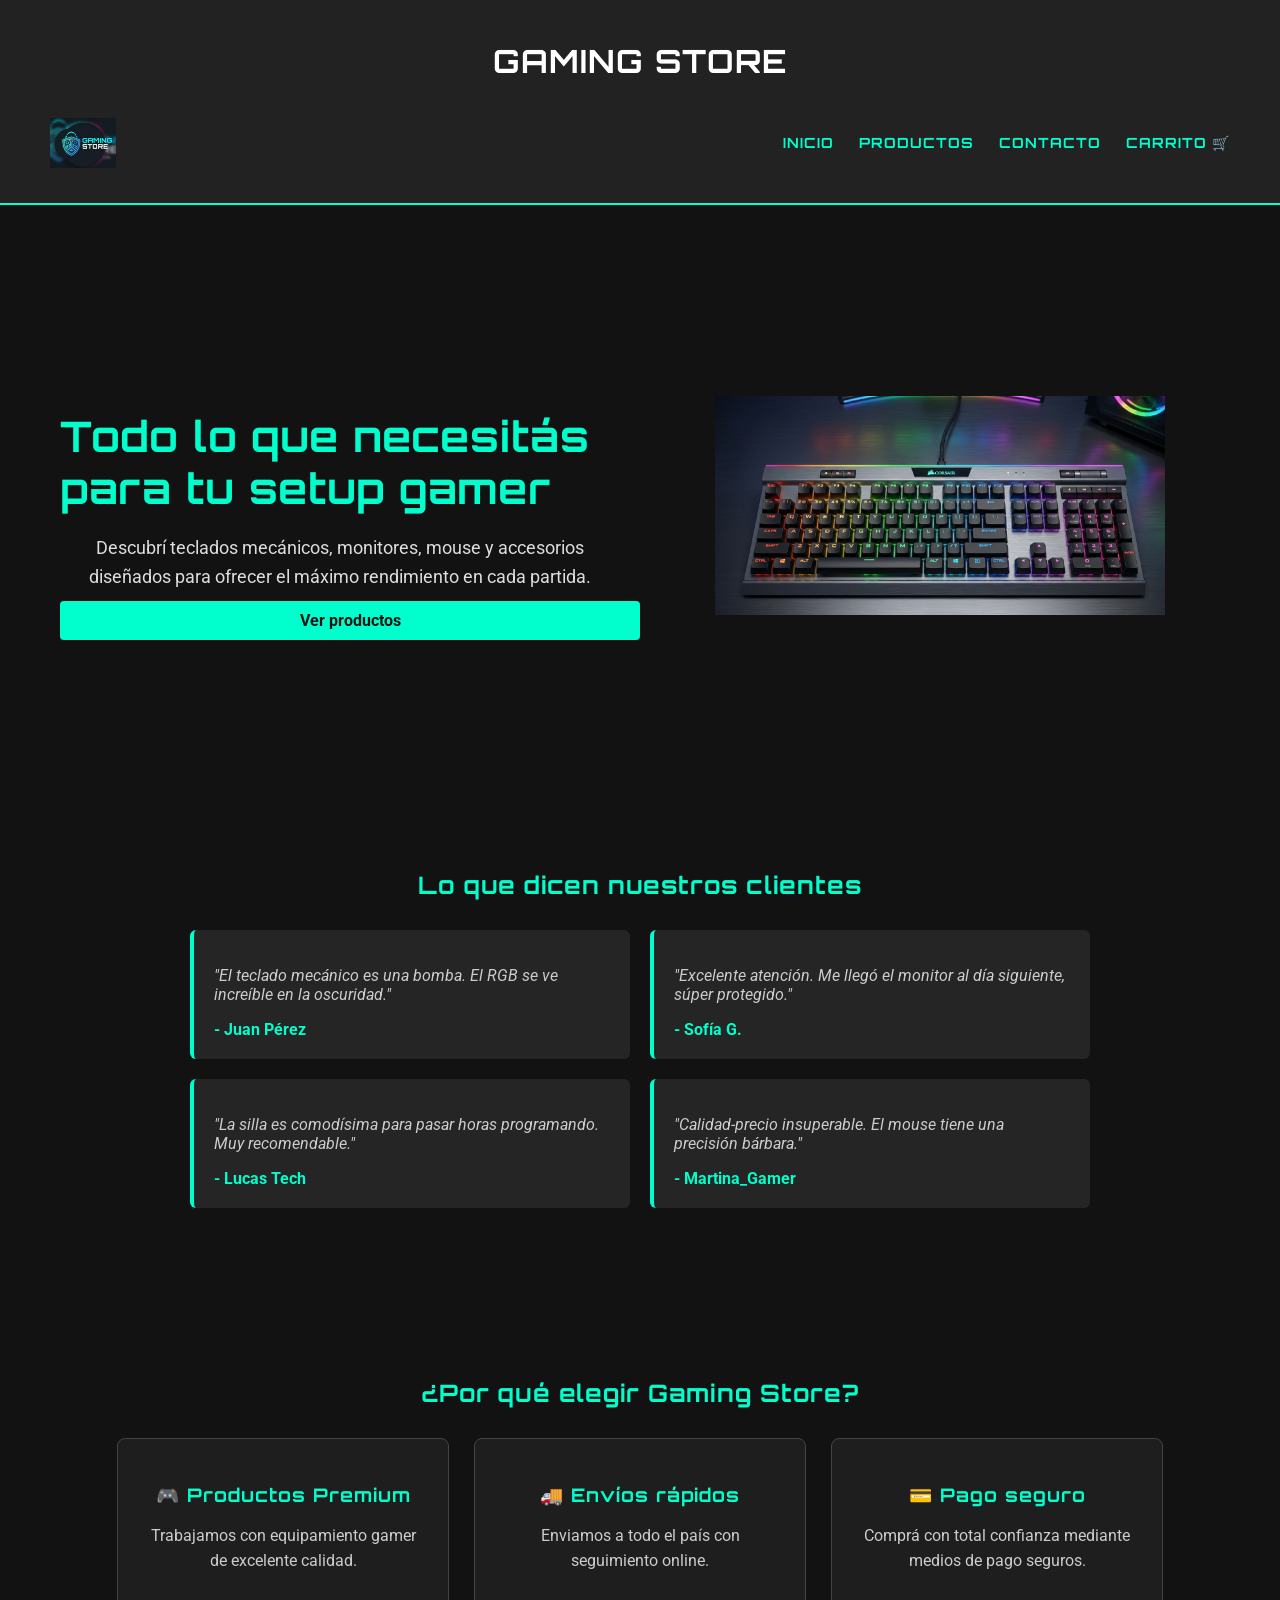
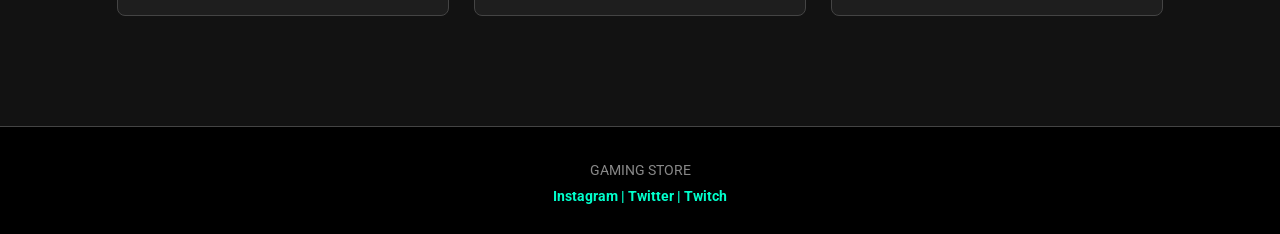
<file: index.html>
<!DOCTYPE html>
<html lang="es">
<head>
    <meta charset="UTF-8">
    <meta name="viewport" content="width=device-width, initial-scale=1.0">
    <title>GAMING STORE</title>
    <link rel="preconnect" href="https://fonts.googleapis.com">
<link rel="preconnect" href="https://fonts.gstatic.com" crossorigin>
<link href="https://fonts.googleapis.com/css2?family=Orbitron:wght@400;700&family=Roboto:wght@400;700&display=swap" rel="stylesheet">
    <link rel="stylesheet" href="estilo.css">
</head>
<body>

 <header>
    <h1>GAMING STORE</h1>

    <nav>
        <a href="index.html" class="logo-link">
            <img src="img/logo.png" alt="Gaming Store Logo" class="logo-img">
        </a>

        <ul>
            <li><a href="index.html">Inicio</a></li>
            <li><a href="productos.html">Productos</a></li>
            <li><a href="contacto.html">Contacto</a></li>
            <li><a href="carrito.html">Carrito 🛒</a></li>
        </ul>
    </nav>
</header>


<section id="inicio">

    <div class="hero">

        <div class="hero-texto">

            <h2>Todo lo que necesitás para tu setup gamer</h2>

            <p>
                Descubrí teclados mecánicos, monitores,
                mouse y accesorios diseñados para ofrecer
                el máximo rendimiento en cada partida.
            </p>

            <a href="productos.html" class="btn-comprar">
                Ver productos
            </a>

        </div>

        <div class="hero-imagen">
            <img src="img/teclado.png" alt="Setup Gamer">
        </div>

    </div>

</section>

   

        <section id="resenas">
    <h2>Lo que dicen nuestros clientes</h2>
    <div class="grid-resenas">
        <article class="resena">
            <p>"El teclado mecánico es una bomba. El RGB se ve increíble en la oscuridad."</p>
            <span>- Juan Pérez</span>
        </article>
        <article class="resena">
            <p>"Excelente atención. Me llegó el monitor al día siguiente, súper protegido."</p>
            <span>- Sofía G.</span>
        </article>
        <article class="resena">
            <p>"La silla es comodísima para pasar horas programando. Muy recomendable."</p>
            <span>- Lucas Tech</span>
        </article>
        <article class="resena">
            <p>"Calidad-precio insuperable. El mouse tiene una precisión bárbara."</p>
            <span>- Martina_Gamer</span>
        </article>
    </div>
</section>

    <section id="beneficios">

    <h2>¿Por qué elegir Gaming Store?</h2>

    <div class="beneficios">

        <article>

            <h3>🎮 Productos Premium</h3>

            <p>
                Trabajamos con equipamiento gamer
                de excelente calidad.
            </p>

        </article>

        <article>

            <h3>🚚 Envíos rápidos</h3>

            <p>
                Enviamos a todo el país
                con seguimiento online.
            </p>

        </article>

        <article>

            <h3>💳 Pago seguro</h3>

            <p>
                Comprá con total confianza
                mediante medios de pago seguros.
            </p>

        </article>

    </div>

</section>

    <footer>
    <p>GAMING STORE</p>
    <div class="redes">
        <span>Instagram</span> | <span>Twitter</span> | <span>Twitch</span>
    </div>
</footer>

</body>
</html>
</file>
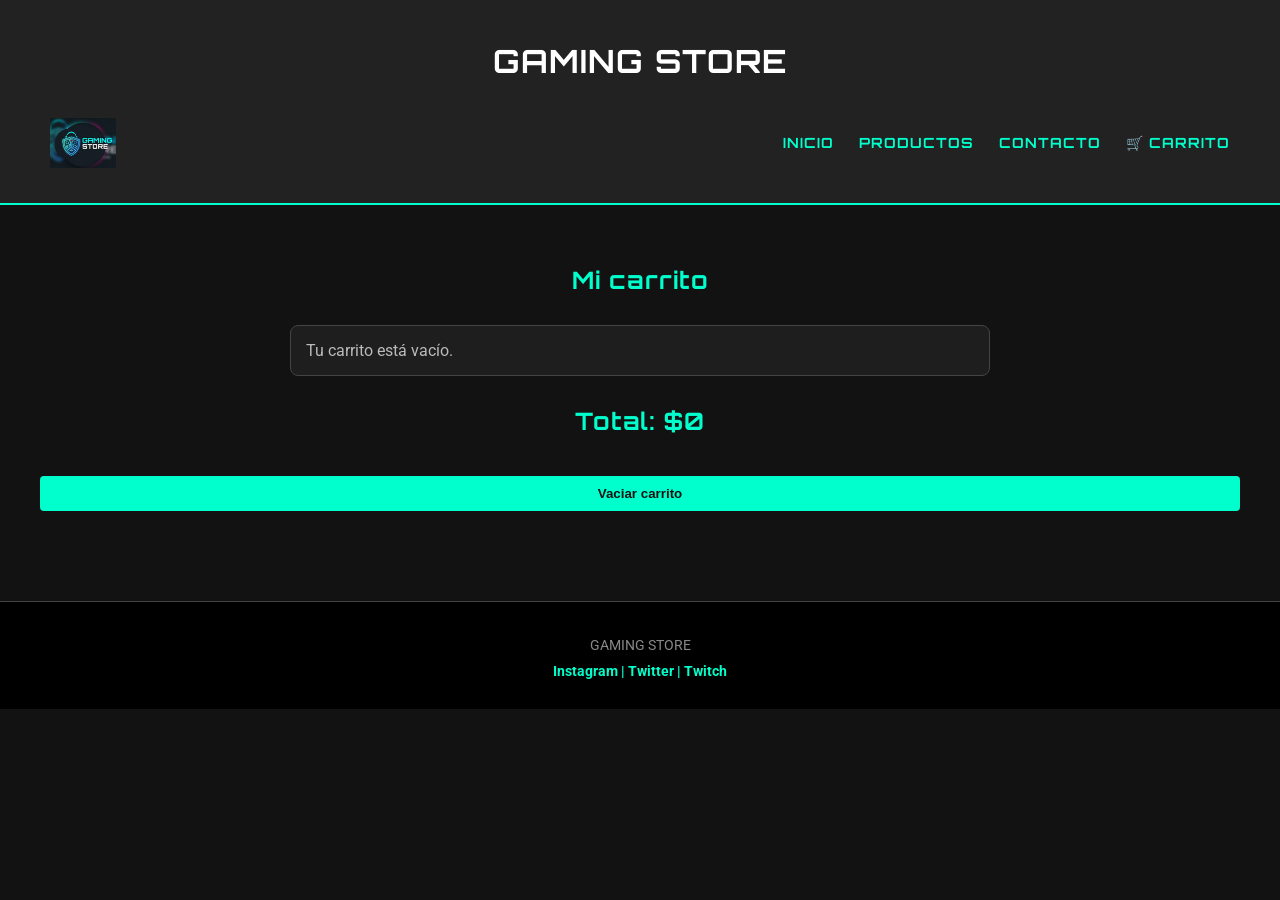
<file: carrito.html>
<!DOCTYPE html>
<html lang="es">
<head>
    <meta charset="UTF-8">
    <meta name="viewport" content="width=device-width, initial-scale=1.0">
    <title>GAMING STORE</title>
    <link rel="preconnect" href="https://fonts.googleapis.com">
<link rel="preconnect" href="https://fonts.gstatic.com" crossorigin>
<link href="https://fonts.googleapis.com/css2?family=Orbitron:wght@400;700&family=Roboto:wght@400;700&display=swap" rel="stylesheet">
    <link rel="stylesheet" href="estilo.css">
</head>

<body>

<header>
    <h1>GAMING STORE</h1>

    <nav>
        <a href="index.html" class="logo-link">
            <img src="img/logo.png" alt="Gaming Store Logo" class="logo-img">
        </a>

        <ul>
            <li><a href="index.html">Inicio</a></li>
            <li><a href="productos.html">Productos</a></li>
            <li><a href="contacto.html">Contacto</a></li>
            <li><a href="carrito.html">🛒 Carrito</a></li>
        </ul>
    </nav>
</header>
    <main>

<h2>Mi carrito</h2>

<ul id="lista-carrito"></ul>

<h3 id="total"></h3>

<button class="btn-comprar" onclick="vaciarCarrito()">
Vaciar carrito
</button>

</main>

<script src="carrito.js"></script>


<footer>
    <p>GAMING STORE</p>

    <div class="redes">
        <span>Instagram</span> |
        <span>Twitter</span> |
        <span>Twitch</span>
    </div>
</footer>

    
</body>
</html>
</file>
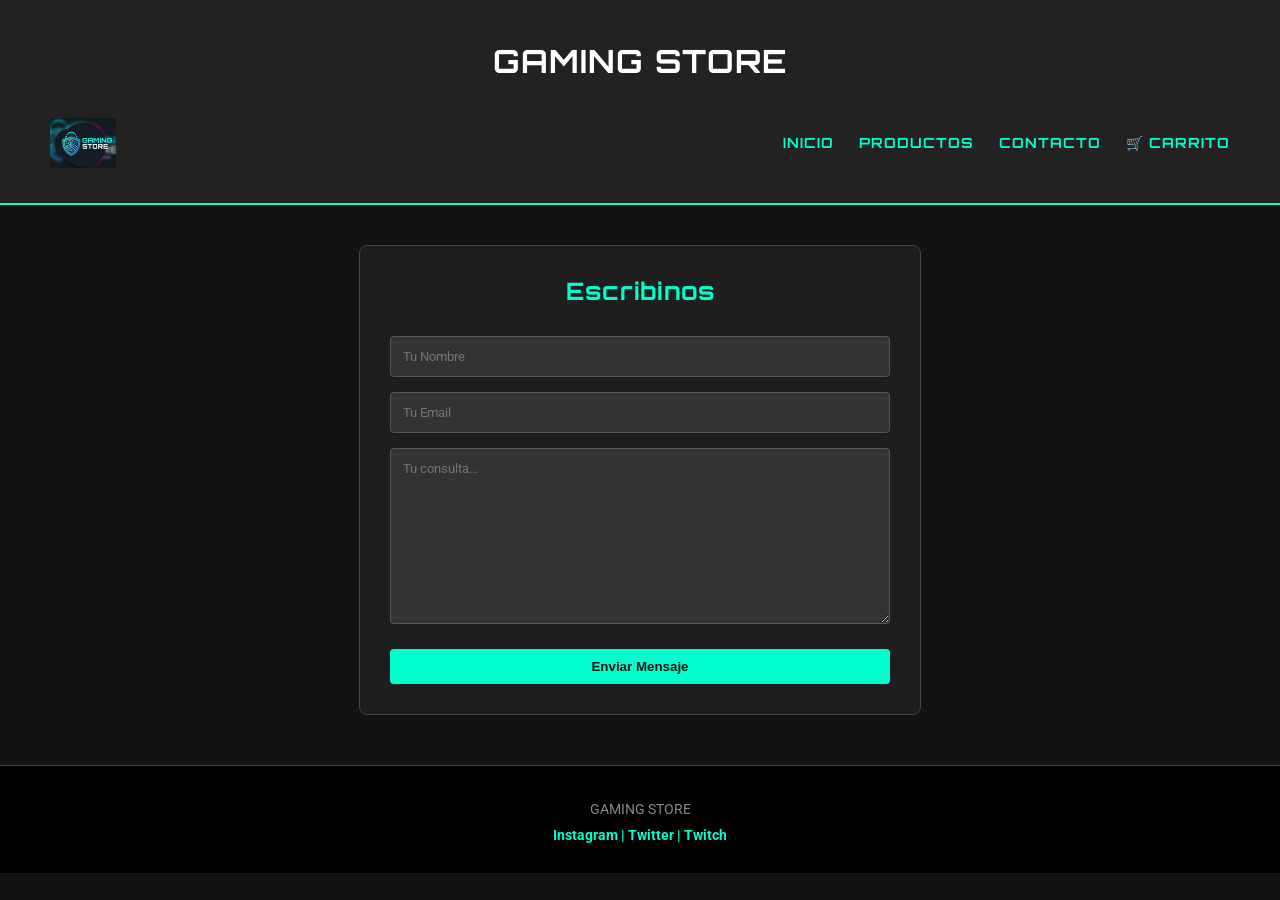
<file: contacto.html>
<!DOCTYPE html>
<html lang="es">
<head>
    <meta charset="UTF-8">
    <meta name="viewport" content="width=device-width, initial-scale=1.0">
    <title>GAMING STORE</title>
    <link rel="preconnect" href="https://fonts.googleapis.com">
<link rel="preconnect" href="https://fonts.gstatic.com" crossorigin>
<link href="https://fonts.googleapis.com/css2?family=Orbitron:wght@400;700&family=Roboto:wght@400;700&display=swap" rel="stylesheet">
    <link rel="stylesheet" href="estilo.css">
</head>
<body>

<header>
    <h1>GAMING STORE</h1>

    <nav>
        <a href="index.html" class="logo-link">
            <img src="img/logo.png" alt="Gaming Store Logo" class="logo-img">
        </a>

        <ul>
            <li><a href="index.html">Inicio</a></li>
            <li><a href="productos.html">Productos</a></li>
            <li><a href="contacto.html">Contacto</a></li>
            <li><a href="carrito.html">🛒 Carrito</a></li>
        </ul>
    </nav>
</header>

       <section id="contacto">
    <h2>Escribinos</h2>
    <form action="https://formspree.io/f/mwvyyapr" method="POST">
    <input type="text" name="nombre" placeholder="Tu Nombre" required>
    <input type="email" name="email" placeholder="Tu Email" required>
    <textarea name="mensaje" placeholder="Tu consulta..."></textarea>
    <button type="submit" class="btn-comprar">Enviar Mensaje</button>
</form>
</section>
    </main> 
<footer>
    <p>GAMING STORE</p>

    <div class="redes">
        <span>Instagram</span> |
        <span>Twitter</span> |
        <span>Twitch</span>
    </div>
</footer>

</body>
</html>
</file>
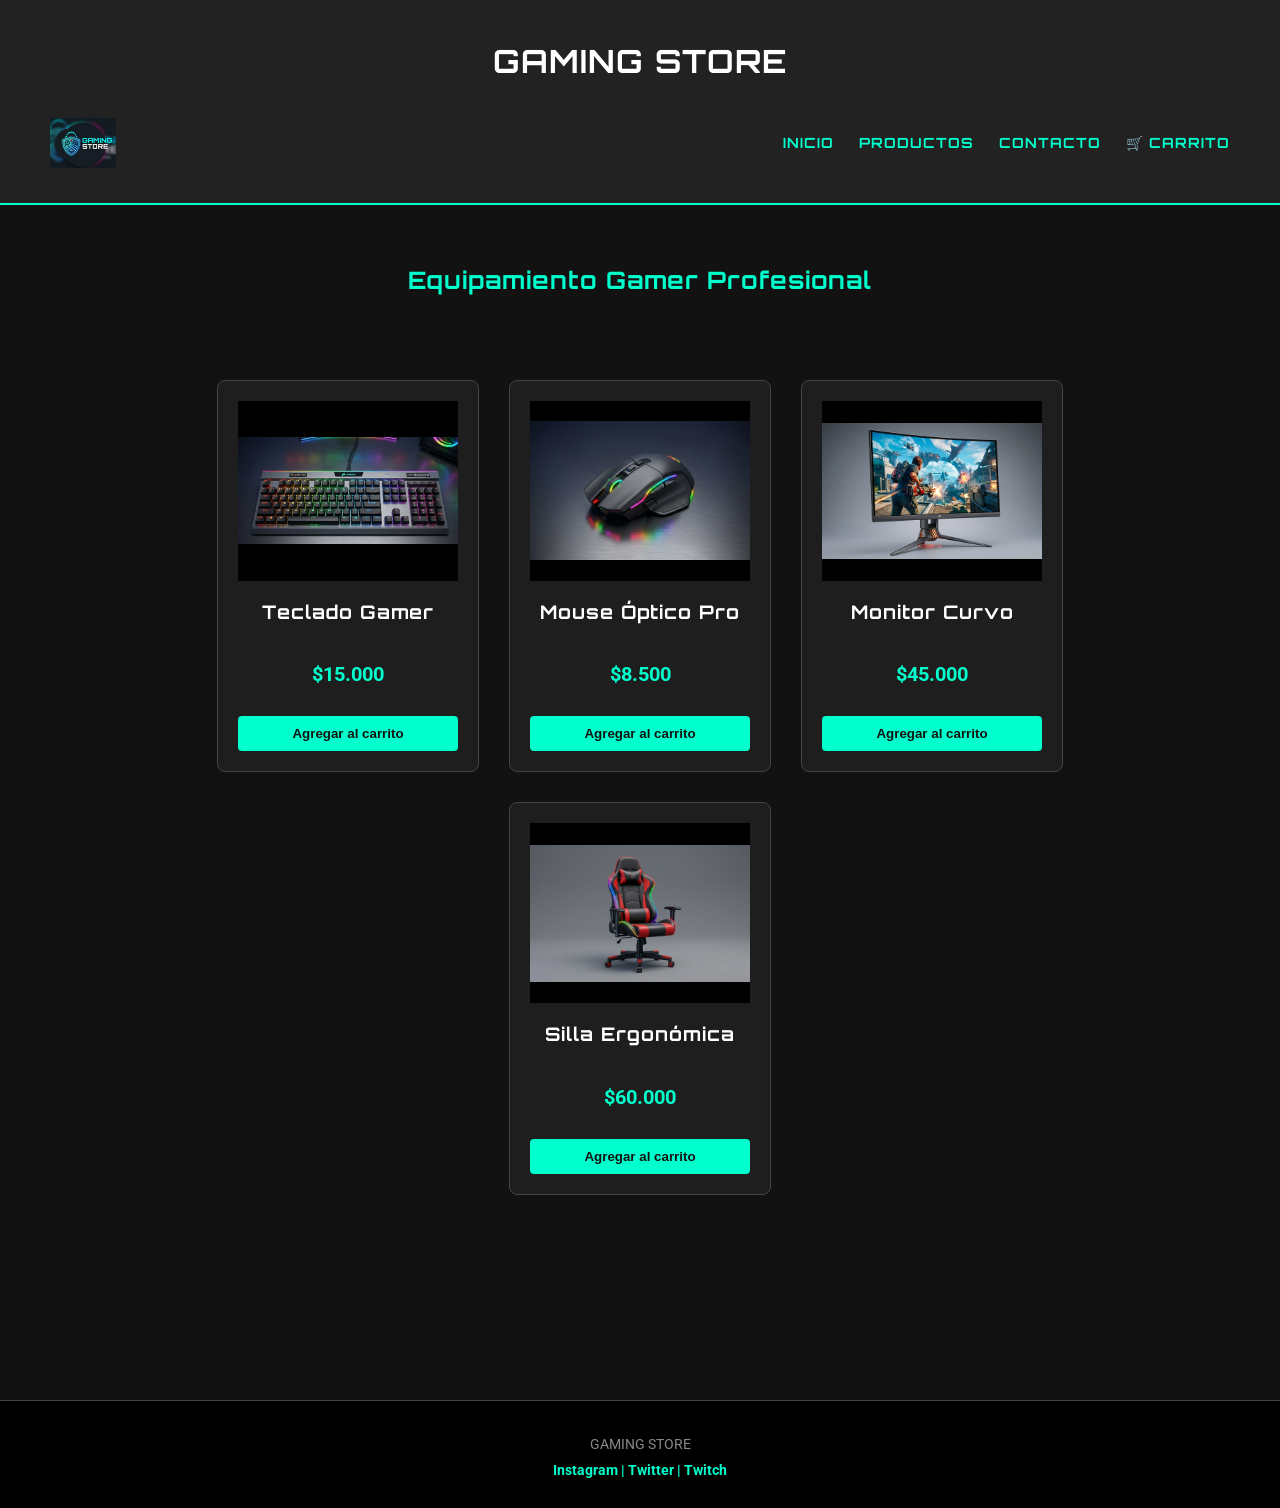
<file: productos.html>
<!DOCTYPE html>
<html lang="es">
<head>
    <meta charset="UTF-8">
    <meta name="viewport" content="width=device-width, initial-scale=1.0">
    <title>GAMING STORE</title>

    <link rel="preconnect" href="https://fonts.googleapis.com">
    <link rel="preconnect" href="https://fonts.gstatic.com" crossorigin>
    <link href="https://fonts.googleapis.com/css2?family=Orbitron:wght@400;700&family=Roboto:wght@400;700&display=swap" rel="stylesheet">

    <link rel="stylesheet" href="estilo.css">
</head>

<body>

<header>
    <h1>GAMING STORE</h1>

    <nav>
        <a href="index.html" class="logo-link">
            <img src="img/logo.png" alt="Gaming Store Logo" class="logo-img">
        </a>

        <ul>
            <li><a href="index.html">Inicio</a></li>
            <li><a href="productos.html">Productos</a></li>
            <li><a href="contacto.html">Contacto</a></li>
            <li><a href="carrito.html">🛒 Carrito</a></li>
        </ul>
    </nav>
</header>


<div id="mensaje-carrito"></div>

<main>

<section id="catalogo">

    <h2>Equipamiento Gamer Profesional</h2>

    <div class="contenedor-productos">

        <article class="producto">
            <img src="img/teclado.png" alt="Teclado Gamer">
            <h3>Teclado Gamer</h3>
            <p class="precio">$15.000</p>
            <button class="btn-comprar" onclick="agregarCarrito('Teclado Gamer',15000)">
                Agregar al carrito
            </button>
        </article>

        <article class="producto">
            <img src="img/mouse.png" alt="Mouse Gamer">
            <h3>Mouse Óptico Pro</h3>
            <p class="precio">$8.500</p>
            <button class="btn-comprar" onclick="agregarCarrito('Mouse Óptico Pro',8500)">
                Agregar al carrito
            </button>
        </article>

        <article class="producto">
            <img src="img/monitor.png" alt="Monitor Gamer">
            <h3>Monitor Curvo</h3>
            <p class="precio">$45.000</p>
            <button class="btn-comprar" onclick="agregarCarrito('Monitor Curvo',45000)">
                Agregar al carrito
            </button>
        </article>

        <article class="producto">
            <img src="img/silla.png" alt="Silla Gamer">
            <h3>Silla Ergonómica</h3>
            <p class="precio">$60.000</p>
            <button class="btn-comprar" onclick="agregarCarrito('Silla Ergonómica',60000)">
                Agregar al carrito
            </button>
        </article>

    </div>

</section>

</main>

<footer>
    <p>GAMING STORE</p>

    <div class="redes">
        <span>Instagram</span> |
        <span>Twitter</span> |
        <span>Twitch</span>
    </div>
</footer>

<script src="carrito.js"></script>

</body>
</html>
</file>
<file: estilo.css>
body {
    background-color: #121212;
    color: white;
    font-family: 'Roboto', sans-serif;
    margin: 0;
    padding: 0;
}

main {
    max-width: 1200px;
    margin: auto;
    padding: 40px 20px;
}

section {
    margin-bottom: 60px;
}

h1, h2, h3, nav a {
    font-family: 'Orbitron', sans-serif;
    letter-spacing: 1px;
}

h2 {
    text-align: center;
    color: #00ffcc;
    margin-bottom: 30px;
}

/* ==========================
   HEADER
========================== */

header {
    background-color: #222;
    padding: 20px;
    text-align: center;
    border-bottom: 2px solid #00ffcc;
}

/* ==========================
   LOGO
========================== */

.logo-img {
    height: 50px;
    width: auto;
    display: block;
}

/* ==========================
   NAVEGACIÓN
========================== */

nav {
    display: flex;
    justify-content: space-between;
    align-items: center;
    padding: 15px 30px;
}

nav ul {
    display: flex;
    gap: 25px;
    list-style: none;
    margin: 0;
    padding: 0;
}

nav a {
    color: #00ffcc;
    text-decoration: none;
    font-weight: bold;
    text-transform: uppercase;
    font-size: 14px;
}

nav a:hover {
    color: white;
}

/* ==========================
   INICIO
========================== */

#inicio {
    text-align: center;
    padding: 80px 20px;
}

#inicio p {
    max-width: 700px;
    margin: auto;
    font-size: 18px;
    color: #ddd;
    line-height: 1.6;
}

/* ==========================
   PRODUCTOS
========================== */

.contenedor-productos {
    display: flex;
    flex-wrap: wrap;
    justify-content: center;
    padding: 40px 20px;
}

.producto {
    background-color: #1e1e1e;
    border: 1px solid #444;
    margin: 15px;
    padding: 20px;
    width: 220px;
    text-align: center;
    border-radius: 8px;
    display: flex;
    flex-direction: column;
    justify-content: space-between;
}

.producto img {
    width: 100%;
    height: 180px;
    object-fit: contain;
    background-color: #000;
}

.precio {
    color: #00ffcc;
    font-size: 20px;
    font-weight: bold;
}

/* ==========================
   BOTONES
========================== */

.btn-comprar {
    background-color: #00ffcc;
    color: #121212;
    border: none;
    padding: 10px;
    width: 100%;
    cursor: pointer;
    font-weight: bold;
    margin-top: 10px;
    border-radius: 4px;
    text-decoration: none;
    display: inline-block;
    text-align: center;
}

.btn-comprar:hover {
    background-color: #00ccaa;
}

/* ==========================
   FORMULARIO
========================== */

#contacto {
    background-color: #1e1e1e;
    max-width: 500px;
    margin: 40px auto;
    padding: 30px;
    border-radius: 8px;
    border: 1px solid #444;
}

#contacto h2 {
    margin-top: 0;
}

form {
    display: flex;
    flex-direction: column;
}

input,
textarea {
    background-color: #333;
    color: white;
    border: 1px solid #555;
    padding: 12px;
    margin-bottom: 15px;
    border-radius: 4px;
    font-family: 'Roboto', sans-serif;
}

textarea {
    resize: vertical;
    min-height: 150px;
}

/* ==========================
   RESEÑAS
========================== */

#resenas {
    padding: 40px 20px;
}

.grid-resenas {
    display: grid;
    grid-template-columns: 1fr 1fr;
    gap: 20px;
    max-width: 900px;
    margin: 0 auto;
}

.resena {
    background-color: #252525;
    padding: 20px;
    border-left: 4px solid #00ffcc;
    border-radius: 6px;
}

.resena p {
    font-style: italic;
    color: #ccc;
}

.resena span {
    display: block;
    margin-top: 10px;
    font-weight: bold;
    color: #00ffcc;
}




/* ==========================
   INICIO / HERO
========================== */

#inicio {
    margin: 50px auto;
}

.hero {
    display: flex;
    justify-content: space-between;
    align-items: center;
    gap: 40px;
    max-width: 1200px;
    margin: auto;
    padding: 40px;
}

.hero-texto {
    flex: 1;
}

.hero-texto h2 {
    font-size: 42px;
    color: #00ffcc;
    text-align: left;
    margin-bottom: 20px;
}

.hero-texto p {
    font-size: 18px;
    color: #ddd;
    line-height: 1.7;
    margin-bottom: 30px;
}

.hero-imagen {
    flex: 1;
    text-align: center;
}

.hero-imagen img {
    max-width: 100%;
    width: 450px;
}


/* ==========================
   BENEFICIOS
========================== */

#beneficios {
    padding: 50px 20px;
}

.beneficios {
    display: flex;
    justify-content: center;
    gap: 25px;
    flex-wrap: wrap;
}

.beneficios article {
    background-color: #1e1e1e;
    border: 1px solid #444;
    border-radius: 8px;
    width: 280px;
    padding: 25px;
    text-align: center;
    transition: transform 0.3s;
}

.beneficios article:hover {
    transform: translateY(-5px);
}

.beneficios h3 {
    color: #00ffcc;
    margin-bottom: 15px;
}

.beneficios p {
    color: #ccc;
    line-height: 1.6;
}


/* ==========================
   CARRITO
========================== */

#lista-carrito {
    list-style: none;
    padding: 0;
    max-width: 700px;
    margin: 30px auto;
}

#lista-carrito li {
    background: #1e1e1e;
    border: 1px solid #444;
    padding: 15px;
    margin-bottom: 15px;
    border-radius: 8px;
    display: flex;
    justify-content: space-between;
    align-items: center;
}

#total {
    text-align: center;
    color: #00ffcc;
    font-size: 24px;
    margin: 30px 0;
}

.carrito-vacio {
    text-align: center;
    color: #bbb;
}

/* ==========================
   FOOTER
========================== */

footer {
    background-color: #000;
    color: #888;
    text-align: center;
    padding: 30px;
    margin-top: 50px;
    border-top: 1px solid #444;
    font-size: 14px;
}

footer p {
    margin: 5px 0;
}

.redes {
    margin-top: 10px;
    color: #00ffcc;
    font-weight: bold;
}



/* MENSAJE DEL CARRITO */

#mensaje-carrito {
    display: none;
    position: fixed;
    top: 0;
    left: 0;
    right: 0;
    text-align: center;
    background: #00ffcc;
    color: #121212;
    padding: 10px;
    font-weight: bold;
    z-index: 9999;
}

#mensaje-carrito.mostrar {
    display: block;
}


/* ==========================
   RESPONSIVE
========================== */

@media (max-width: 600px) {

    nav {
        flex-direction: column;
        gap: 15px;
    }

    nav ul {
        flex-direction: column;
        align-items: center;
        gap: 15px;
    }

    .grid-resenas {
        grid-template-columns: 1fr;
    }

    .producto {
        width: 85%;
    }

    #contacto {
        width: 90%;
        padding: 20px;
    }

    .hero {
    flex-direction: column;
    text-align: center;
}

.hero-texto h2 {
    text-align: center;
    font-size: 30px;
}

.hero-imagen img {
    width: 280px;
}

.beneficios {
    flex-direction: column;
    align-items: center;
}

.beneficios article {
    width: 90%;
}
}
</file>
